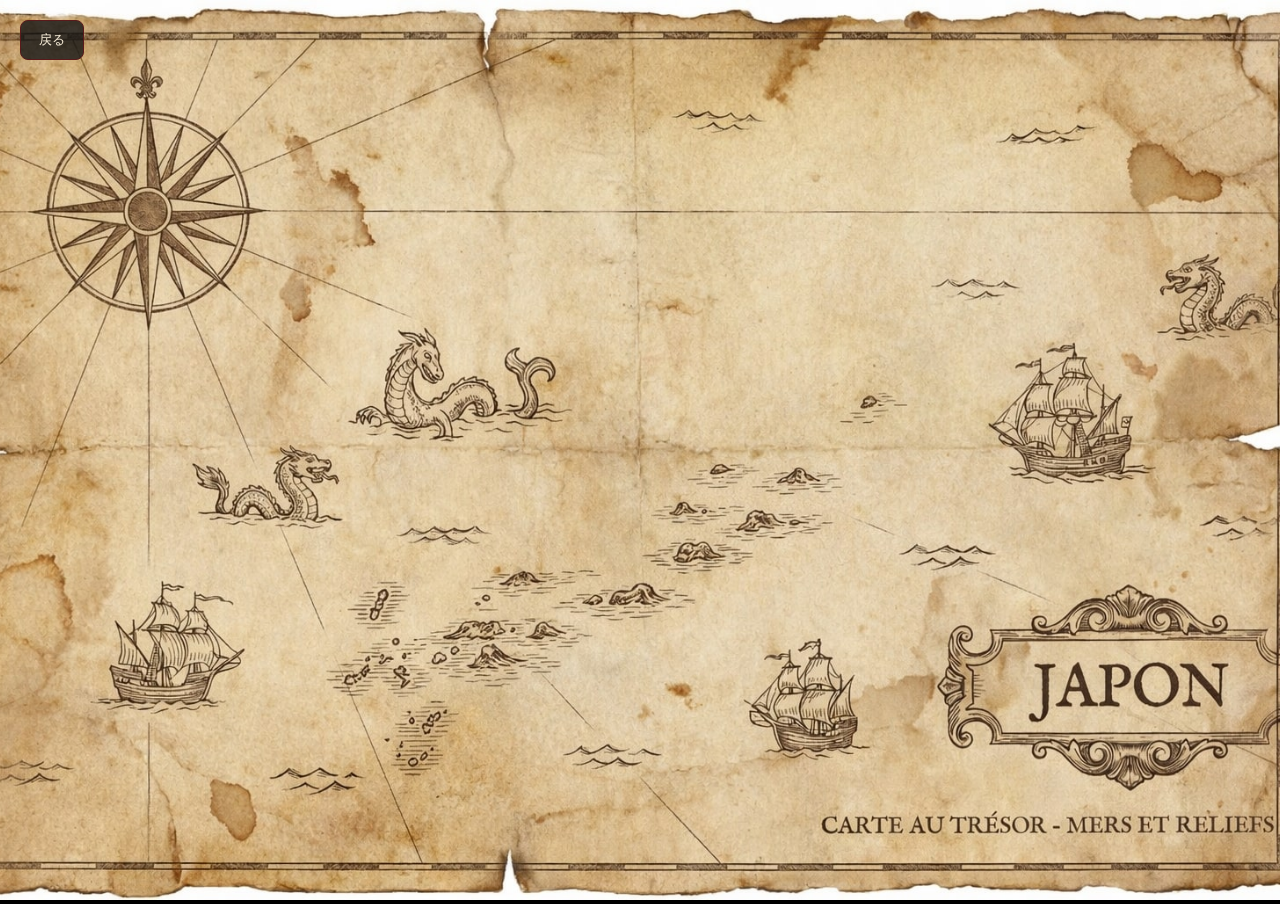
<file: carte/index.html>
<!DOCTYPE html>
<html lang="fr">
<head>
<meta charset="UTF-8">
<title>Carte</title>

<style>
html, body{
  margin:0;
  width:100%;
  height:100%;
  background:black;
}

img{
  width:100%;
  height:100%;
  object-fit:cover;
}
/* 🔴 BOUTON RETOUR (CSS) */
.back{
  position:fixed;
  top:20px;
  left:20px;
  z-index:10;
  padding:10px 18px;
  background:rgba(20,20,20,0.8);
  border:1px solid #5a1a1a;
  color:#f0e6d2;
  cursor:pointer;
  border-radius:8px;
}
.back:hover{
  background:rgba(60,20,20,0.9);
}
#transition{
  position: fixed;
  inset: 0;
  background: radial-gradient(circle at center, 
    rgba(80,60,40,0.9), 
    rgba(10,10,10,1));
  opacity: 0;
  pointer-events: none;
  z-index: 999;
  transition: opacity 0.6s ease;
}

#transition.active{
  opacity: 1;
}
</style>
</head>
<div id="transition"></div>

<body>

<button class="back" onclick="location.href='../index.html'">
  戻る
</button>

<img src="carte_full.jpg" alt="Carte">

<script>
function goTo(url){
  const transition = document.getElementById('transition');
  transition.classList.add('active');
  setTimeout(() => {
    window.location.href = url;
  }, 600);
}
</script>

</body>
</html>
</file>
